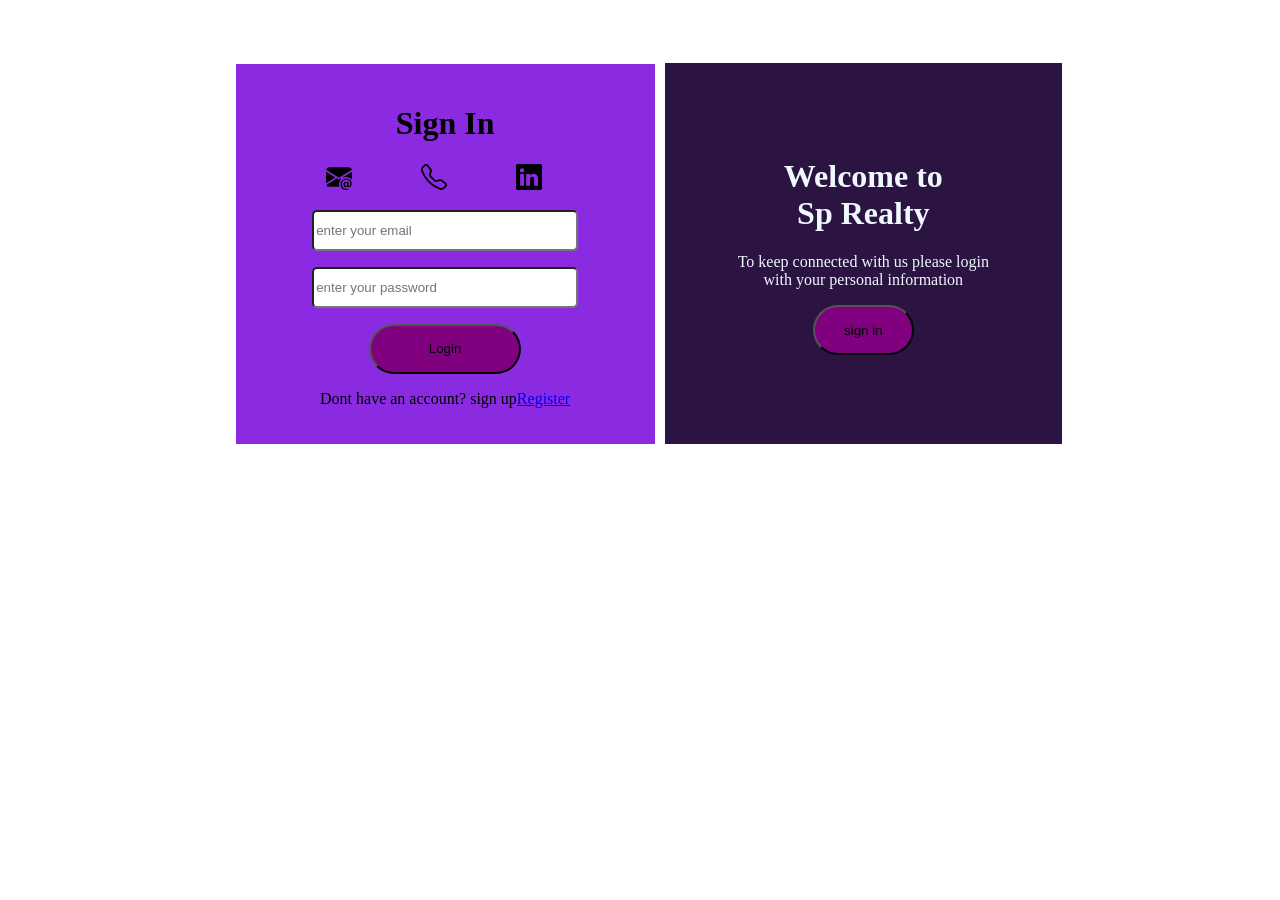
<file: index.html>
<!DOCTYPE html>
<html lang="en">
<head>
    <meta charset="UTF-8">
    <meta name="viewport" content="width=device-width, initial-scale=1.0">
    <title>SPRealty.com</title>
    <link rel="stylesheet" href="log.css">
</head>
<body>
 <div id="registerDiv">
    <div class="nuv">
    <fieldset>
        <h2>
            Create Account
        </h2>
        <ul class="sign">
            <li>
                <svg xmlns="http://www.w3.org/2000/svg" width="26" height="26" fill="currentColor" class="bi bi-envelope-at-fill" viewBox="0 0 16 16">
  <path d="M2 2A2 2 0 0 0 .05 3.555L8 8.414l7.95-4.859A2 2 0 0 0 14 2zm-2 9.8V4.698l5.803 3.546zm6.761-2.97-6.57 4.026A2 2 0 0 0 2 14h6.256A4.5 4.5 0 0 1 8 12.5a4.49 4.49 0 0 1 1.606-3.446l-.367-.225L8 9.586zM16 9.671V4.697l-5.803 3.546.338.208A4.5 4.5 0 0 1 12.5 8c1.414 0 2.675.652 3.5 1.671"/>
  <path d="M15.834 12.244c0 1.168-.577 2.025-1.587 2.025-.503 0-1.002-.228-1.12-.648h-.043c-.118.416-.543.643-1.015.643-.77 0-1.259-.542-1.259-1.434v-.529c0-.844.481-1.4 1.26-1.4.585 0 .87.333.953.63h.03v-.568h.905v2.19c0 .272.18.42.411.42.315 0 .639-.415.639-1.39v-.118c0-1.277-.95-2.326-2.484-2.326h-.04c-1.582 0-2.64 1.067-2.64 2.724v.157c0 1.867 1.237 2.654 2.57 2.654h.045c.507 0 .935-.07 1.18-.18v.731c-.219.1-.643.175-1.237.175h-.044C10.438 16 9 14.82 9 12.646v-.214C9 10.36 10.421 9 12.485 9h.035c2.12 0 3.314 1.43 3.314 3.034zm-4.04.21v.227c0 .586.227.8.581.8.31 0 .564-.17.564-.743v-.367c0-.516-.275-.708-.572-.708-.346 0-.573.245-.573.791"/>
</svg> &nbsp;
            </li> 
             <li>
                <svg xmlns="http://www.w3.org/2000/svg" width="26" height="26" fill="currentColor"class="bi bi-telephone" viewBox="0 0 16 16">
  <path d="M3.654 1.328a.678.678 0 0 0-1.015-.063L1.605 2.3c-.483.484-.661 1.169-.45 1.77a17.6 17.6 0 0 0 4.168 6.608 17.6 17.6 0 0 0 6.608 4.168c.601.211 1.286.033 1.77-.45l1.034-1.034a.678.678 0 0 0-.063-1.015l-2.307-1.794a.68.68 0 0 0-.58-.122l-2.19.547a1.75 1.75 0 0 1-1.657-.459L5.482 8.062a1.75 1.75 0 0 1-.46-1.657l.548-2.19a.68.68 0 0 0-.122-.58zM1.884.511a1.745 1.745 0 0 1 2.612.163L6.29 2.98c.329.423.445.974.315 1.494l-.547 2.19a.68.68 0 0 0 .178.643l2.457 2.457a.68.68 0 0 0 .644.178l2.189-.547a1.75 1.75 0 0 1 1.494.315l2.306 1.794c.829.645.905 1.87.163 2.611l-1.034 1.034c-.74.74-1.846 1.065-2.877.702a18.6 18.6 0 0 1-7.01-4.42 18.6 18.6 0 0 1-4.42-7.009c-.362-1.03-.037-2.137.703-2.877z"/>
</svg> &nbsp;
            </li>
           
            <li>
                <svg xmlns="http://www.w3.org/2000/svg" width="26" height="26" fill="currentColor" class="bi bi-linkedin" viewBox="0 0 16 16">
  <path d="M0 1.146C0 .513.526 0 1.175 0h13.65C15.474 0 16 .513 16 1.146v13.708c0 .633-.526 1.146-1.175 1.146H1.175C.526 16 0 15.487 0 14.854zm4.943 12.248V6.169H2.542v7.225zm-1.2-8.212c.837 0 1.358-.554 1.358-1.248-.015-.709-.52-1.248-1.342-1.248S2.4 3.226 2.4 3.934c0 .694.521 1.248 1.327 1.248zm4.908 8.212V9.359c0-.216.016-.432.08-.586.173-.431.568-.878 1.232-.878.869 0 1.216.662 1.216 1.634v3.865h2.401V9.25c0-2.22-1.184-3.252-2.764-3.252-1.274 0-1.845.7-2.165 1.193v.025h-.016l.016-.025V6.169h-2.4c.03.678 0 7.225 0 7.225z"/>
</svg> &nbsp;
            </li>
        </ul>
      <p><input type="text" id="name" placeholder="enter your name" class="input"></p>
      <p> <input type="email" id="email" placeholder="enter your email" class="input"></p>
      <p> <input type="password" id="password" placeholder="enter your password" class="input"> </p>
       <p> <input type="number" id="number" placeholder="enter your phone number" class="input"></p>
       <p> <button type="button" onclick="Register()" class="button">Register</button></p>
        <p>Already have an account? <a href="#" onclick="showLogin()">Login</a></p>
    </fieldset>
    <div class="signnn">
        <h1>
          welcome to SP Realty
        </h1>
        Enter your personal details and start your <br>
        journey with us
        <p>
            <button class="button">
                Sign Up
            </button>
        </p>
    </div>
    </div>
</div>
     <div id="loginDiv">
       <div class="nuv"> 
        <div class="form">
             <h1>Sign In</h1>
        <ul class="sign">
            <li>
                <svg xmlns="http://www.w3.org/2000/svg" width="26" height="26" fill="currentColor" class="bi bi-envelope-at-fill" viewBox="0 0 16 16">
  <path d="M2 2A2 2 0 0 0 .05 3.555L8 8.414l7.95-4.859A2 2 0 0 0 14 2zm-2 9.8V4.698l5.803 3.546zm6.761-2.97-6.57 4.026A2 2 0 0 0 2 14h6.256A4.5 4.5 0 0 1 8 12.5a4.49 4.49 0 0 1 1.606-3.446l-.367-.225L8 9.586zM16 9.671V4.697l-5.803 3.546.338.208A4.5 4.5 0 0 1 12.5 8c1.414 0 2.675.652 3.5 1.671"/>
  <path d="M15.834 12.244c0 1.168-.577 2.025-1.587 2.025-.503 0-1.002-.228-1.12-.648h-.043c-.118.416-.543.643-1.015.643-.77 0-1.259-.542-1.259-1.434v-.529c0-.844.481-1.4 1.26-1.4.585 0 .87.333.953.63h.03v-.568h.905v2.19c0 .272.18.42.411.42.315 0 .639-.415.639-1.39v-.118c0-1.277-.95-2.326-2.484-2.326h-.04c-1.582 0-2.64 1.067-2.64 2.724v.157c0 1.867 1.237 2.654 2.57 2.654h.045c.507 0 .935-.07 1.18-.18v.731c-.219.1-.643.175-1.237.175h-.044C10.438 16 9 14.82 9 12.646v-.214C9 10.36 10.421 9 12.485 9h.035c2.12 0 3.314 1.43 3.314 3.034zm-4.04.21v.227c0 .586.227.8.581.8.31 0 .564-.17.564-.743v-.367c0-.516-.275-.708-.572-.708-.346 0-.573.245-.573.791"/>
</svg> &nbsp;
            </li>
            <li>
                <svg xmlns="http://www.w3.org/2000/svg" width="26" height="26" fill="currentColor"class="bi bi-telephone" viewBox="0 0 16 16">
  <path d="M3.654 1.328a.678.678 0 0 0-1.015-.063L1.605 2.3c-.483.484-.661 1.169-.45 1.77a17.6 17.6 0 0 0 4.168 6.608 17.6 17.6 0 0 0 6.608 4.168c.601.211 1.286.033 1.77-.45l1.034-1.034a.678.678 0 0 0-.063-1.015l-2.307-1.794a.68.68 0 0 0-.58-.122l-2.19.547a1.75 1.75 0 0 1-1.657-.459L5.482 8.062a1.75 1.75 0 0 1-.46-1.657l.548-2.19a.68.68 0 0 0-.122-.58zM1.884.511a1.745 1.745 0 0 1 2.612.163L6.29 2.98c.329.423.445.974.315 1.494l-.547 2.19a.68.68 0 0 0 .178.643l2.457 2.457a.68.68 0 0 0 .644.178l2.189-.547a1.75 1.75 0 0 1 1.494.315l2.306 1.794c.829.645.905 1.87.163 2.611l-1.034 1.034c-.74.74-1.846 1.065-2.877.702a18.6 18.6 0 0 1-7.01-4.42 18.6 18.6 0 0 1-4.42-7.009c-.362-1.03-.037-2.137.703-2.877z"/>
</svg> &nbsp;
            </li>
            <li>
                <svg xmlns="http://www.w3.org/2000/svg" width="26" height="26" fill="currentColor" class="bi bi-linkedin" viewBox="0 0 16 16">
  <path d="M0 1.146C0 .513.526 0 1.175 0h13.65C15.474 0 16 .513 16 1.146v13.708c0 .633-.526 1.146-1.175 1.146H1.175C.526 16 0 15.487 0 14.854zm4.943 12.248V6.169H2.542v7.225zm-1.2-8.212c.837 0 1.358-.554 1.358-1.248-.015-.709-.52-1.248-1.342-1.248S2.4 3.226 2.4 3.934c0 .694.521 1.248 1.327 1.248zm4.908 8.212V9.359c0-.216.016-.432.08-.586.173-.431.568-.878 1.232-.878.869 0 1.216.662 1.216 1.634v3.865h2.401V9.25c0-2.22-1.184-3.252-2.764-3.252-1.274 0-1.845.7-2.165 1.193v.025h-.016l.016-.025V6.169h-2.4c.03.678 0 7.225 0 7.225z"/>
</svg> &nbsp;
            </li>
        </ul>
       <p> <input type="email" id="email" placeholder="enter your email" class="input"></p>
      <p> <input type="password" id="password" placeholder="enter your password" class="input"></p>
       <p> <button type="button" onclick="Login()" class="button">Login</button> </p>
       <p> Dont have an account? sign up<a href="#" onclick="showRegister()">Register</a></p>
        </div>
         <div class="signn">
             <h1>
                Welcome to <br>
                Sp Realty
             </h1>
             To keep connected with us please login  <br>
             with your personal information <br>
             <p>
             <button class="button">
                sign in
             </button>
             </p>
        </div>
       </div>
    </div>
     <div id="dashboardDiv">
        <nav class="sect">
            <ul class="nav">
                <li class="sp">SP <span class="re"> Realty</span></li>
                <li>Home</li>
                <li>About</li>
                <li>Property</li>
                <li>Blog</li>
                <li><a href="#contact" class="cont">Contact</a></li>
            </ul>
        </nav>
        <main>
            <ul class="nav">
        <li>
            <h1>
                Find Your Dream Home for <br>
              <span class="cc"> Buy, Lease,Rental. </span> <br>
            </h1>
            <h2>
                Secure your Dream Property in <br> 
                strategic location ranging from <br>
                developed location to developing <br>
                areas that offer massive return on investment <br>
            </h2>
            <br>
            <br>
            <h4>
                Properties for buy/rent in your preferred location both <br>
                House and Lands that generate massive roi with your money <br>
                working for you.we have more than 2000 listing you can choose form <br>
                and we offer our clients investment portfolio helping them in land <br>
                banking by building land portfolio that generate return for them with <br> 
                our ability to secure stratrgic location that development is growing towards.
            </h4>
            <br>
            <br>
            <button class="first">Buy a Property</button> <br>
             <button class="second">Lease a Property</button> 
             <ul class="nav">
                <li class="second">Property Type</li>
                <span class="drop">
                <li class="drob">Location</li>
                <ul class="dropdown">
                    <p><li>Lagos</li>
                   <p><li>Abuja</li></p>
                   <p><li>Ibadan</li></p>
                </ul>
                </span>
                <span class="drop">
                <li class="second">Packages</li>
                <ul class="dropdown">
                    <li><p>Premium</p></li>
                    <li><p>Business</p></li>
                    <li><p>Economy</p></li>
                </ul>
                </span>
             </ul>
        </li>
        <li class="c">
            <h2 id="welcome" class="welcome"></h2>
            <span id="userEmail" class="userEmail"></span> <br>
            <button type="button" onclick="logout()" class="second">LOGOUT</button>
        </li>
            </ul>
        </main>
        <article>
            <h1 class="c">About Us</h1> <br>
            <ul class="nav">
                <li>
                   <h2 class="cc"> About SP Realty </h2> <br>
                   Sp Realty is a unicorn Real Estate company that has beome one of the leading <br>
                   real estate company in Nigeria with branches the head office in Lagos Nigeria and <br>
                   we have our brnches in Abuja and Ibadan.The compny has a reputation of developing and <br>
                   top propertiesin Nigeria,ranging from selling people there dream houses and helping people <br>
                   build there investment portfolio with record of selling strategically located properties. <br>
                </li>
                <li>
                    <img src="Dominion .jpg" alt="Property" width="250px" height="200px">
                </li>
                <li>
                    <img src="Dom0031.jpg" alt="Property" width="250px" height="200px">
                </li>
            </ul>
        </article>
        <section class="section">
            <ul class="nav">
                <li class="color">
                    We offer different <br>
                  <u> property types </u> <br>
                  We specialize in diversifying and <br> 
                  offering our client options without limit
                </li>
                <li>
                    <div class="div">
                    <img src="Bau.jpg" alt="beautiful home" width="90px" height="80px"> <br>
                    <h3>Apartments</h3>
                    Beautiful houses in top estates
                    </div>
                </li>
                <li>
                    <div class="div">
                    <img src="Dom34.jpg" alt="land" width="90px" height="80px"> <br>
                    <h3>Lands</h3>
                    lands in strategic locations
                    </div>
                </li>
                <li>
                    <div class="div">
                    <img src="Dom0031.jpg" alt="estates" width="90px" height="80px"> <br>
                    <h3>Estates</h3>
                    Amazing estates all over the country
                    </div>
                </li>
            </ul>
        </section>
        <section>
            <h2 class="c">Recent Properties</h2>
            <Ul class="nav">
                <li>
                    <div class="hutu">
                    <img src="Cossye.jpg" alt="house" width="350px" height="300px"> <br>
                    5 Bedroom Duplex in Ikoyi Lagos
                    </div>
                </li>
                <li>
                    <div class="hutu">
                    <img src="Cixy25.jpg" alt="house" width="350px" height="300px"> <br>
                    3 Bedroom Duplex Hutu Exclusive Estate,Abuja
                    </div>
                </li>
                <li>
                    <div class="hutu">
                    <img src="Cossye8.jpg" alt="" width="350px" height="300px"> <br>
                    5 Bedroom Detached Estate,Lagos Island
                    </div>
                </li>
            </Ul>
        </section>
        <section id="contact" class="section">
            <h2 class="c">Contact</h2>
            <form action="" class="for">
              <p><input type="text" placeholder="first name" class="init" id="Name">
               <input type="text" placeholder="last name" class="init" id="Surname"> </p>
              <p><input type="email" placeholder="enter your email" class="in" id="emaill"> </p> 
               <p><input type="text" placeholder="please give us your feedback" class="in" id="feedbackk"></p>
                <button type="button" class="inn" onclick="getData()">Submit</button>
            </form>
        </section>
        <section class="secct">
            <ul class="nav">
                <li><h2>SP<span class="cc">Realty</span></h2></li>
                <li>
                    <ul class="new">
                        <li>
                              <svg xmlns="http://www.w3.org/2000/svg" width="20" height="20" fill="currentColor"class="bi bi-telephone" viewBox="0 0 16 16">
  <path d="M3.654 1.328a.678.678 0 0 0-1.015-.063L1.605 2.3c-.483.484-.661 1.169-.45 1.77a17.6 17.6 0 0 0 4.168 6.608 17.6 17.6 0 0 0 6.608 4.168c.601.211 1.286.033 1.77-.45l1.034-1.034a.678.678 0 0 0-.063-1.015l-2.307-1.794a.68.68 0 0 0-.58-.122l-2.19.547a1.75 1.75 0 0 1-1.657-.459L5.482 8.062a1.75 1.75 0 0 1-.46-1.657l.548-2.19a.68.68 0 0 0-.122-.58zM1.884.511a1.745 1.745 0 0 1 2.612.163L6.29 2.98c.329.423.445.974.315 1.494l-.547 2.19a.68.68 0 0 0 .178.643l2.457 2.457a.68.68 0 0 0 .644.178l2.189-.547a1.75 1.75 0 0 1 1.494.315l2.306 1.794c.829.645.905 1.87.163 2.611l-1.034 1.034c-.74.74-1.846 1.065-2.877.702a18.6 18.6 0 0 1-7.01-4.42 18.6 18.6 0 0 1-4.42-7.009c-.362-1.03-.037-2.137.703-2.877z"/>
</svg> &nbsp;
                        </li>
                        <li>
                            <svg xmlns="http://www.w3.org/2000/svg" width="20" height="20" fill="currentColor" class="bi bi-envelope-at-fill" viewBox="0 0 16 16">
  <path d="M2 2A2 2 0 0 0 .05 3.555L8 8.414l7.95-4.859A2 2 0 0 0 14 2zm-2 9.8V4.698l5.803 3.546zm6.761-2.97-6.57 4.026A2 2 0 0 0 2 14h6.256A4.5 4.5 0 0 1 8 12.5a4.49 4.49 0 0 1 1.606-3.446l-.367-.225L8 9.586zM16 9.671V4.697l-5.803 3.546.338.208A4.5 4.5 0 0 1 12.5 8c1.414 0 2.675.652 3.5 1.671"/>
  <path d="M15.834 12.244c0 1.168-.577 2.025-1.587 2.025-.503 0-1.002-.228-1.12-.648h-.043c-.118.416-.543.643-1.015.643-.77 0-1.259-.542-1.259-1.434v-.529c0-.844.481-1.4 1.26-1.4.585 0 .87.333.953.63h.03v-.568h.905v2.19c0 .272.18.42.411.42.315 0 .639-.415.639-1.39v-.118c0-1.277-.95-2.326-2.484-2.326h-.04c-1.582 0-2.64 1.067-2.64 2.724v.157c0 1.867 1.237 2.654 2.57 2.654h.045c.507 0 .935-.07 1.18-.18v.731c-.219.1-.643.175-1.237.175h-.044C10.438 16 9 14.82 9 12.646v-.214C9 10.36 10.421 9 12.485 9h.035c2.12 0 3.314 1.43 3.314 3.034zm-4.04.21v.227c0 .586.227.8.581.8.31 0 .564-.17.564-.743v-.367c0-.516-.275-.708-.572-.708-.346 0-.573.245-.573.791"/>
</svg> &nbsp; 
                        </li>
                        <li>
                         <svg xmlns="http://www.w3.org/2000/svg" width="20" height="20" fill="currentColor" class="bi bi-linkedin" viewBox="0 0 16 16">
  <path d="M0 1.146C0 .513.526 0 1.175 0h13.65C15.474 0 16 .513 16 1.146v13.708c0 .633-.526 1.146-1.175 1.146H1.175C.526 16 0 15.487 0 14.854zm4.943 12.248V6.169H2.542v7.225zm-1.2-8.212c.837 0 1.358-.554 1.358-1.248-.015-.709-.52-1.248-1.342-1.248S2.4 3.226 2.4 3.934c0 .694.521 1.248 1.327 1.248zm4.908 8.212V9.359c0-.216.016-.432.08-.586.173-.431.568-.878 1.232-.878.869 0 1.216.662 1.216 1.634v3.865h2.401V9.25c0-2.22-1.184-3.252-2.764-3.252-1.274 0-1.845.7-2.165 1.193v.025h-.016l.016-.025V6.169h-2.4c.03.678 0 7.225 0 7.225z"/>
</svg> &nbsp;
                        </li>
                    </ul>
                </li>
            </ul>
            <hr>
            <ul class="nav">
                <li>
                    <h2>About Us</h2>
                    We are a leading real estate company in Nigeria <br>
                    our company integrate investment through land <br>
                    banking,which is building massive wealth for our <br>
                    clients.
                </li>
                <li>
                    <h2>Contact Info</h2>
                    75 Street,Office 45 ikeja,Julien Arida <br>
                    Lagos Nigeria
                    <h2 class="cc">07061187973</h2>
                </li>
                <li>
                    <h2>Working Hours</h2>
                    Monday - Friday <br>
                    Our doors are open <br>
                    8am - 6pm

                </li>
                <li>
                    <h2>Lets work together</h2>
                    We offer premium service
                </li>
            </ul>
            <hr>
        </section>
     </div>
        <script src="real.js"></script>
</body>
</html>
</file>
<file: log.css>
#registerDiv, #dashboardDiv{
    display: none;
}
fieldset{
    width: 30%;
    margin-left: 18%;
    background-color: rgb(166, 79, 247);
    border-radius: 5px;
    padding:5px;
    text-align: center;
}
.input{
    width: 68%;
    height: 35px;
    border-radius: 5px;
}
.button{
    width: 40%;
    height: 50px;
    border-radius: 40px;
    background-color: purple;
}
.form{
    width: 30%;
    margin-left:18%;
    background-color:blueviolet;
    text-align: center;
    padding: 20px;
    border-color: blueviolet;
}
.sign{
    display: flex;
    justify-content: space-around;
    width: 75%;
    list-style-type: none;
}
.signn{
    background-color: rgb(43, 20, 65);
    color: aliceblue;
    text-align: center;
    padding: 73px;
}

.signnn{
    background-color: rgb(43, 20, 65);
    color: aliceblue;
    text-align: center;
    height: 450px;
    width: 420px;
    align-content: center;

}
.nuv{
    display: flex;
    list-style-type: none;
    margin-top: 5%;
    flex-wrap: wrap;
    align-items: center;
    gap: 10px;
}
.dash{
    text-align: center;
    background-color: blueviolet;
    color:aliceblue;
    padding: 9px;
}
.welcome{
    font-size: 28px; margin-bottom: 5px;
}
.userEmail{
    color: #666; 
    margin-bottom: 20px;
    background: #f4f6fb;
    padding: 8px;
    border: 20px;
    font-size: 14px;    
}
.ddb{
    background: #ef4444;
}
.nav{
    display: flex;
    justify-content: space-around;
    list-style-type: none;
    flex-wrap: wrap;
    gap: 10px;
}
.re{
    color: blue;
}
.sp{
    background-color: blueviolet;
    padding: 6px;
}
.first{
    background-color: blueviolet;
    color: aliceblue;
    text-align: center;
    border-radius: 8px;
    padding: 15px;
}
.second{
    background-color: purple;
    color: aliceblue;
    text-align: center;
    border-radius: 20px;
    padding: 14px;
    margin-top: 8px;
}
main{
    background-image: url(Beud.jpg);
    background-attachment: scroll;
    background-repeat: no-repeat;
    background-size: cover;
    padding: 15px;
}
.cc{
    color: blueviolet;
}
.drop{
    display: inline-block;
}
.dropdown{
    min-width: 150px;
    background-color: rgb(99, 7, 99);
    color: aliceblue;
    display: none;
    border-radius: 3px;
    list-style-type: none;
}
.dropdown p{
    margin: 5px,6px;
}
.drop:hover .dropdown{
    display: block;
}
.drob{
    border: none;
    background-color: blueviolet;
    color: aliceblue;
    border-radius: 9px;
    padding: 17px;
}
.c{
    text-align: center;
}
.section{
    background-color: blueviolet;
    padding: 8px;
}
.div{
    background-color: aliceblue;
    border-radius: 15px;
    padding: 15px;
    text-align: center;
}
.color{
    color: aliceblue;
}
.for{
    width: 60%;
    margin-left: 20%;
    text-align: center;
}
.in{
    width: 50%;
    height: 40px;
    border-radius: 15px;
    border-width: thin;
    border-style: dashed;
    border-color: rgb(99, 7, 99)
}
.init{
    width: 24%;
    height: 40px;
    border-radius: 15px;
    border-width: thin;
    border-style: dashed;
    border-color: rgb(99, 7, 99)
}
.inn{
    width: 51%;
    height: 41px;
    border-radius:15px;
    border-width: thin;
    border-style: dashed;
    background-color:rgb(89, 20, 153);
}
.cont{
    text-decoration: none;
}
.sect{
    background-color: blueviolet;
    padding: 2px;
    margin-bottom: 1%;
}
.hutu{
    background-color: blueviolet;
    padding: 15px;
    color: aliceblue;
    text-align: center;
}
.new{
    display: flex;
    justify-content: space-around;
    list-style-type: none;  
    margin-top: 25%; 
    flex-wrap: wrap;
    align-items: center;
    gap: 10px;
}
.secct{
    background-color: rgb(89, 20, 153);
    padding: 3px;
    color: aliceblue;
}
@media
(max-width:700px){
   .nav{
    flex-direction: column;
    gap: 10px;
   }
   .nuv{
    flex-direction: column;
    gap: 10px;
   }
   .new{
    flex-direction: column;
    gap: 10px;
   }
}
</file>
